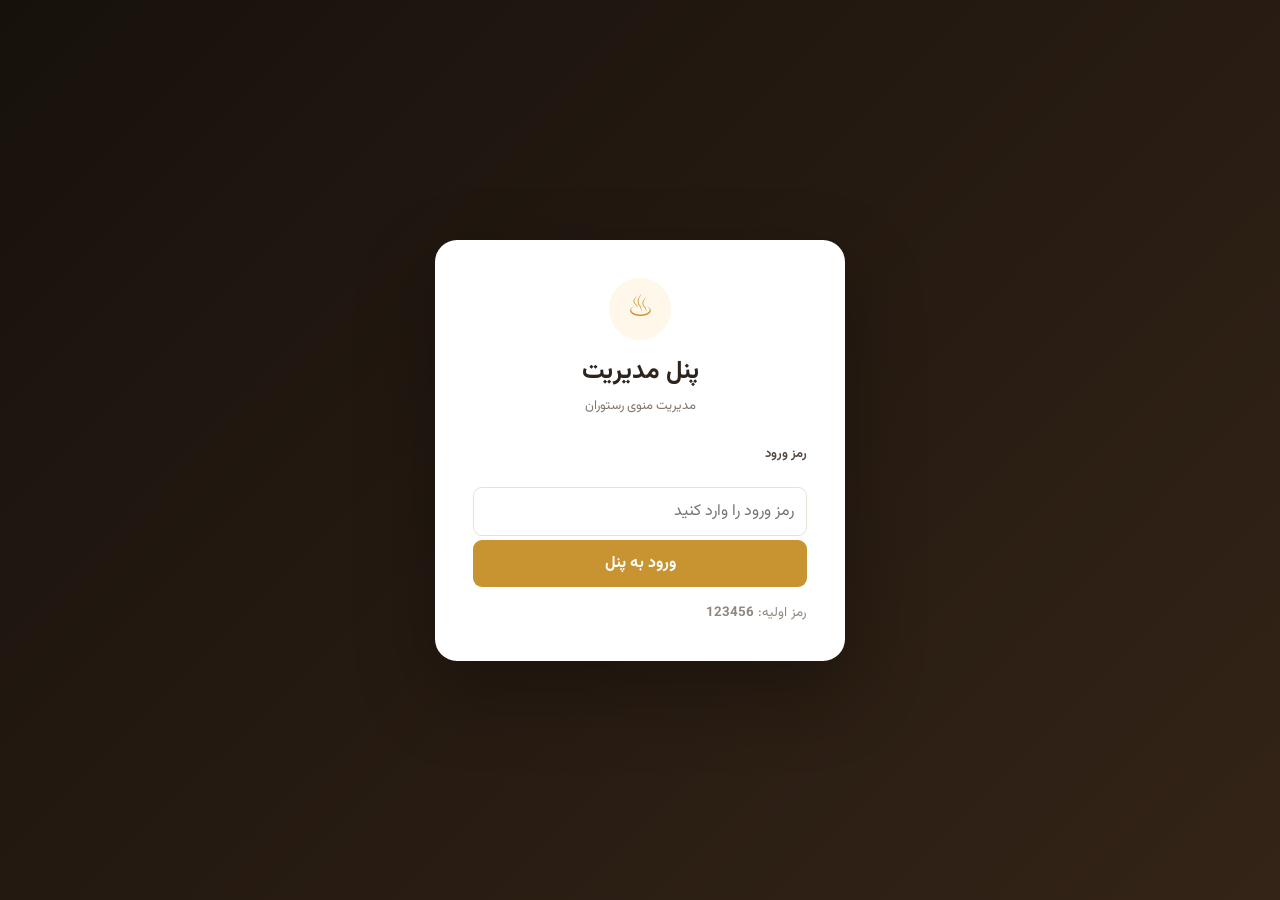
<file: admin/index.html>
<!DOCTYPE html>
<html lang="fa" dir="rtl">
<head>
  <meta charset="UTF-8">
  <meta name="viewport" content="width=device-width, initial-scale=1.0">
  <title>پنل مدیریت منوی رستوران</title>
  <link rel="stylesheet" href="admin.css">
</head>
<body>

  <div class="login-screen" id="loginScreen">
    <div class="login-card">
      <div class="logo">♨</div>
      <h1>پنل مدیریت</h1>
      <p>مدیریت منوی رستوران</p>
      <form id="loginForm">
        <label for="password">رمز ورود</label>
        <input id="password" type="password" placeholder="رمز ورود را وارد کنید" autocomplete="current-password" required>
        <button type="submit">ورود به پنل</button>
        <small>رمز اولیه: <b>123456</b></small>
      </form>
    </div>
  </div>

  <div class="admin-app" id="adminApp">
    <aside class="sidebar">
      <div class="sidebar-brand">
        <span>♨</span>
        <div><strong>رستوران خوش</strong><small>پنل مدیریت</small></div>
      </div>
      <nav>
        <button class="side-link active" data-section="dashboard">داشبورد</button>
        <button class="side-link" data-section="foods">مدیریت غذاها</button>
        <button class="side-link" data-section="categories">دسته‌بندی‌ها</button>
        <button class="side-link" data-section="settings">تنظیمات منو</button>
      </nav>
      <button class="logout" id="logoutBtn">خروج از پنل</button>
    </aside>

    <main class="main">
      <header class="topbar">
        <div>
          <span class="eyebrow">مدیریت منوی رستوران</span>
          <h1 id="pageTitle">داشبورد</h1>
        </div>
        <a class="view-menu" href="../index.html" target="_blank">مشاهده منو ↗</a>
      </header>

      <section class="section active" id="dashboardSection">
        <div class="stats">
          <div class="stat-card"><span>تعداد کل غذاها</span><strong id="totalFoods">0</strong></div>
          <div class="stat-card"><span>غذاهای فعال</span><strong id="activeFoods">0</strong></div>
          <div class="stat-card"><span>غذاهای غیرفعال</span><strong id="inactiveFoods">0</strong></div>
          <div class="stat-card"><span>دسته‌بندی‌ها</span><strong id="categoryCount">0</strong></div>
        </div>
        <div class="dashboard-card">
          <div class="card-head">
            <div><h2>مدیریت سریع</h2><p>غذاها، دسته‌بندی‌ها و تنظیمات منوی اصلی را کنترل کنید.</p></div>
            <button class="primary-btn" id="quickAddBtn">+ افزودن غذا</button>
          </div>
          <div class="quick-grid">
            <button class="quick-action" data-go="foods">🍽 مدیریت غذاها</button>
            <button class="quick-action" data-go="categories">▦ مدیریت دسته‌بندی‌ها</button>
            <button class="quick-action" data-go="settings">⚙ تنظیمات منو</button>
          </div>
        </div>
      </section>

      <section class="section" id="foodsSection">
        <div class="content-card">
          <div class="card-head">
            <div><h2>لیست غذاها</h2><p>اطلاعات نمایش داده شده در منوی اصلی از این بخش کنترل می‌شود.</p></div>
            <button class="primary-btn" id="addFoodBtn">+ افزودن غذا</button>
          </div>
          <div class="table-wrap">
            <table>
              <thead><tr><th>تصویر</th><th>نام غذا</th><th>دسته‌بندی</th><th>قیمت</th><th>وضعیت</th><th>عملیات</th></tr></thead>
              <tbody id="foodsTable"></tbody>
            </table>
          </div>
        </div>
      </section>

      <section class="section" id="categoriesSection">
        <div class="content-card">
          <div class="card-head">
            <div><h2>دسته‌بندی‌ها</h2><p>دسته‌بندی‌های نمایش داده شده در منوی غذا را مدیریت کنید.</p></div>
            <button class="primary-btn" id="addCategoryBtn">+ افزودن دسته‌بندی</button>
          </div>
          <div class="category-admin-grid" id="categoryList"></div>
        </div>
      </section>

      <section class="section" id="settingsSection">
        <div class="content-card">
          <div class="card-head">
            <div><h2>تنظیمات منو</h2><p>نام رستوران، شماره تماس، متن‌ها و تصویر بالای منو.</p></div>
          </div>
          <form id="settingsForm" class="settings-grid">
            <label>نام رستوران<input id="settingName" required></label>
            <label>متن زیر نام<input id="settingSubtitle"></label>
            <label>توضیح اصلی<textarea id="settingDescription" rows="3"></textarea></label>
            <label>شماره تماس برای لینک<input id="settingPhone" placeholder="02112345678"></label>
            <label>شماره تماس نمایشی<input id="settingPhoneDisplay" placeholder="۰۲۱-۱۲۳۴۵۶۷۸"></label>
            <label>متن پایین سایت<input id="settingFooter"></label>
            <label class="full">آدرس تصویر هدر<input id="settingHeroImage"></label>
            <div class="image-upload-box full">
              <span>یا تصویر هدر را مستقیماً انتخاب کنید:</span>
              <input type="file" id="heroImageFile" accept="image/*">
              <img id="heroPreview" alt="پیش‌نمایش هدر">
            </div>
            <button class="primary-btn full" type="submit">ذخیره تنظیمات</button>
            <button class="secondary-btn full" type="button" id="resetSettingsBtn">بازگردانی تنظیمات اولیه</button>
          </form>
        </div>
      </section>
    </main>
  </div>

  <div class="drawer-backdrop" id="drawerBackdrop">
    <aside class="drawer">
      <div class="drawer-head">
        <div><span class="eyebrow">مدیریت غذا</span><h2 id="formTitle">افزودن غذا</h2></div>
        <button class="close-drawer" id="closeDrawer">×</button>
      </div>

      <form id="foodForm">
        <input type="hidden" id="foodId">

        <label>نام غذا<input id="foodName" required placeholder="مثلاً کباب کوبیده"></label>
        <label>دسته‌بندی<select id="foodCategory" required></select></label>
        <label>قیمت<input id="foodPrice" required placeholder="مثلاً ۳۸۰,۰۰۰ تومان"></label>

        <label>آدرس تصویر<input id="foodImage" placeholder="https://..."></label>

        <div class="image-upload-box">
          <span>یا تصویر غذا را از سیستم انتخاب کنید:</span>
          <input type="file" id="foodImageFile" accept="image/*">
          <img id="foodPreview" alt="پیش‌نمایش غذا">
        </div>

        <label>توضیح کوتاه<textarea id="foodShort" rows="3" required></textarea></label>
        <label>توضیحات کامل<textarea id="foodDescription" rows="5" required></textarea></label>
        <label>مواد تشکیل‌دهنده<textarea id="foodIngredients" rows="4" placeholder="مواد را با ویرگول جدا کنید"></textarea></label>

        <label class="switch-row">
          <span>نمایش غذا در منو</span>
          <input id="foodActive" type="checkbox" checked>
        </label>

        <button class="save-btn" type="submit">ذخیره اطلاعات</button>
      </form>
    </aside>
  </div>

  <div class="mini-modal" id="categoryModal">
    <div class="mini-card">
      <button class="close-mini" id="closeCategoryModal">×</button>
      <h2 id="categoryModalTitle">افزودن دسته‌بندی</h2>
      <form id="categoryForm">
        <input type="hidden" id="categoryOldId">
        <label>نام دسته‌بندی<input id="categoryName" required placeholder="مثلاً غذاهای دریایی"></label>
        <button class="primary-btn" type="submit">ذخیره</button>
      </form>
    </div>
  </div>

  <div class="toast" id="toast"></div>
  <script src="admin.js"></script>
</body>
</html>
</file>
<file: admin/admin.css>
@import url('https://fonts.googleapis.com/css2?family=Vazirmatn:wght@300;400;500;600;700;800&display=swap');

:root {
  --gold: #c89432;
  --gold-light: #e6bd68;
  --dark: #18120d;
  --cream: #f7f4ef;
  --white: #fff;
  --text: #2d241d;
  --muted: #81766c;
  --border: #e8e1d8;
  --danger: #b84a4a;
  --success: #3d8c62;
  --shadow: 0 10px 30px rgba(34, 22, 12, .08);
}

* { box-sizing: border-box; margin: 0; padding: 0; }

body {
  font-family: "Vazirmatn", Tahoma, sans-serif;
  background: var(--cream);
  color: var(--text);
}

button, input, textarea, select { font: inherit; }

button { cursor: pointer; }

.login-screen {
  min-height: 100vh;
  display: grid;
  place-items: center;
  padding: 20px;
  background: linear-gradient(135deg, #17110c, #342417);
}

.login-card {
  width: min(410px, 100%);
  background: white;
  padding: 38px;
  border-radius: 22px;
  box-shadow: 0 30px 80px rgba(0,0,0,.3);
  text-align: center;
}

.logo {
  width: 62px;
  height: 62px;
  display: grid;
  place-items: center;
  margin: 0 auto 12px;
  border-radius: 50%;
  color: var(--gold);
  background: #fff7e9;
  font-size: 30px;
}

.login-card h1 { font-size: 25px; }
.login-card p { color: var(--muted); font-size: 13px; margin: 5px 0 28px; }

.login-card form { text-align: right; }
.login-card label, .drawer label {
  display: block;
  color: #554940;
  font-size: 13px;
  font-weight: 600;
  margin-bottom: 16px;
}

input, textarea, select {
  width: 100%;
  border: 1px solid var(--border);
  border-radius: 9px;
  padding: 11px 12px;
  margin-top: 7px;
  background: #fff;
  color: var(--text);
  outline: none;
}

input:focus, textarea:focus, select:focus {
  border-color: var(--gold);
  box-shadow: 0 0 0 3px rgba(200,148,50,.10);
}

.login-card button,
.save-btn,
.primary-btn {
  border: 0;
  border-radius: 9px;
  background: var(--gold);
  color: white;
  padding: 11px 18px;
  font-weight: 700;
}

.login-card button { width: 100%; margin-top: 4px; }
.login-card small { display: block; margin-top: 15px; color: #93877d; }

.admin-app { display: none; min-height: 100vh; }
.admin-app.active { display: flex; }

.sidebar {
  width: 255px;
  min-height: 100vh;
  background: var(--dark);
  color: white;
  padding: 25px 18px;
  display: flex;
  flex-direction: column;
}

.sidebar-brand {
  display: flex;
  align-items: center;
  gap: 11px;
  padding: 4px 10px 28px;
  border-bottom: 1px solid rgba(255,255,255,.09);
}

.sidebar-brand > span {
  color: var(--gold-light);
  font-size: 31px;
}

.sidebar-brand strong, .sidebar-brand small { display: block; }
.sidebar-brand strong { font-size: 16px; }
.sidebar-brand small { color: #a99d91; font-size: 10px; margin-top: 2px; }

nav { padding-top: 24px; }

.side-link, .logout {
  width: 100%;
  border: 0;
  border-radius: 9px;
  background: transparent;
  color: #bfb3a7;
  text-align: right;
  padding: 12px 14px;
  margin-bottom: 7px;
}

.side-link:hover, .side-link.active {
  background: rgba(200,148,50,.14);
  color: var(--gold-light);
}

.logout {
  margin-top: auto;
  color: #c9a5a5;
  border: 1px solid rgba(255,255,255,.08);
}

.main {
  flex: 1;
  min-width: 0;
  padding: 30px;
}

.topbar {
  display: flex;
  justify-content: space-between;
  align-items: center;
  margin-bottom: 28px;
}

.eyebrow {
  display: block;
  color: var(--gold);
  font-size: 11px;
  margin-bottom: 2px;
}

.topbar h1 { font-size: 27px; }

.view-menu {
  color: #654b29;
  background: #fff;
  border: 1px solid var(--border);
  padding: 10px 16px;
  border-radius: 9px;
  text-decoration: none;
  font-size: 12px;
}

.section { display: none; }
.section.active { display: block; }

.stats {
  display: grid;
  grid-template-columns: repeat(4, 1fr);
  gap: 17px;
  margin-bottom: 20px;
}

.stat-card, .dashboard-card, .content-card {
  background: white;
  border: 1px solid var(--border);
  border-radius: 15px;
  box-shadow: var(--shadow);
}

.stat-card { padding: 22px; }
.stat-card span { color: var(--muted); font-size: 12px; }
.stat-card strong { display: block; font-size: 30px; margin-top: 6px; }

.dashboard-card, .content-card { padding: 25px; }

.card-head {
  display: flex;
  justify-content: space-between;
  align-items: center;
  gap: 20px;
  margin-bottom: 22px;
}

.card-head h2 { font-size: 18px; }
.card-head p { color: var(--muted); font-size: 12px; margin-top: 3px; }

.table-wrap { overflow-x: auto; }

table {
  width: 100%;
  border-collapse: collapse;
  min-width: 780px;
}

th, td {
  padding: 13px 10px;
  border-bottom: 1px solid #eee8e0;
  text-align: right;
  font-size: 12px;
}

th { color: #74675c; background: #fcfaf7; }

.food-thumb {
  width: 54px;
  height: 45px;
  object-fit: cover;
  border-radius: 7px;
  display: block;
}

.status {
  display: inline-block;
  border-radius: 20px;
  padding: 4px 9px;
  font-size: 10px;
}

.status.active { background: #eaf7ef; color: var(--success); }
.status.inactive { background: #fbecec; color: var(--danger); }

.actions { display: flex; gap: 7px; }

.action-btn {
  border: 1px solid var(--border);
  background: white;
  border-radius: 7px;
  padding: 6px 9px;
  font-size: 11px;
}

.action-btn.edit { color: #715021; }
.action-btn.delete { color: var(--danger); }

.drawer-backdrop {
  position: fixed;
  inset: 0;
  z-index: 50;
  display: none;
  background: rgba(15,10,6,.6);
  backdrop-filter: blur(3px);
}

.drawer-backdrop.open { display: block; }

.drawer {
  width: min(510px, 100%);
  height: 100%;
  margin-right: auto;
  background: white;
  overflow-y: auto;
  padding: 25px;
  box-shadow: -15px 0 50px rgba(0,0,0,.2);
}

.drawer-head {
  display: flex;
  align-items: flex-start;
  justify-content: space-between;
  margin-bottom: 25px;
}

.drawer-head h2 { font-size: 22px; }

.close-drawer {
  width: 38px;
  height: 38px;
  border: 0;
  border-radius: 50%;
  background: #f5f1eb;
  font-size: 24px;
}

.switch-row {
  display: flex !important;
  justify-content: space-between;
  align-items: center;
  border: 1px solid var(--border);
  border-radius: 9px;
  padding: 12px;
}

.switch-row input {
  width: 20px;
  margin: 0;
  accent-color: var(--gold);
}

.save-btn {
  width: 100%;
  margin-top: 7px;
  padding: 13px;
}

.toast {
  position: fixed;
  left: 25px;
  bottom: 25px;
  z-index: 100;
  background: var(--dark);
  color: white;
  border-radius: 9px;
  padding: 11px 18px;
  font-size: 12px;
  opacity: 0;
  transform: translateY(15px);
  pointer-events: none;
  transition: .25s;
}

.toast.show {
  opacity: 1;
  transform: translateY(0);
}

@media (max-width: 950px) {
  .sidebar { width: 210px; }
  .stats { grid-template-columns: repeat(2, 1fr); }
}

@media (max-width: 700px) {
  .admin-app.active { display: block; }

  .sidebar {
    width: 100%;
    min-height: auto;
    padding: 15px;
  }

  .sidebar-brand { padding-bottom: 15px; }
  nav { display: flex; gap: 7px; padding-top: 12px; }
  .side-link { margin: 0; }
  .logout { margin-top: 7px; }

  .main { padding: 18px 12px; }

  .topbar {
    align-items: flex-start;
    gap: 10px;
    flex-direction: column;
  }

  .stats { grid-template-columns: 1fr 1fr; gap: 10px; }
  .stat-card { padding: 15px; }
  .stat-card strong { font-size: 25px; }

  .content-card, .dashboard-card { padding: 16px; }

  .card-head {
    align-items: flex-start;
    flex-direction: column;
  }
}


.quick-grid {
  display: grid;
  grid-template-columns: repeat(3, 1fr);
  gap: 12px;
}
.quick-action {
  border: 1px solid var(--border);
  background: #fffaf3;
  color: #60491f;
  border-radius: 10px;
  padding: 16px;
  text-align: right;
}
.quick-action:hover { border-color: var(--gold); }

.secondary-btn {
  border: 1px solid var(--border);
  background: #fff;
  color: #66594e;
  border-radius: 9px;
  padding: 11px 18px;
  font-weight: 600;
}

.category-admin-grid {
  display: grid;
  grid-template-columns: repeat(3, 1fr);
  gap: 13px;
}
.category-admin-card {
  border: 1px solid var(--border);
  border-radius: 12px;
  padding: 16px;
  background: #fff;
}
.category-admin-card strong { display: block; margin-bottom: 12px; }
.category-admin-actions { display: flex; gap: 7px; }
.category-admin-actions button {
  border: 1px solid var(--border);
  background: white;
  border-radius: 7px;
  padding: 7px 10px;
  font-size: 11px;
}
.category-admin-actions .toggle.on { color: var(--success); }
.category-admin-actions .toggle.off { color: var(--danger); }

.settings-grid {
  display: grid;
  grid-template-columns: 1fr 1fr;
  gap: 16px;
}
.settings-grid label { margin-bottom: 0; }
.full { grid-column: 1 / -1; }

.image-upload-box {
  border: 1px dashed #d9cbb9;
  background: #fcfaf6;
  border-radius: 10px;
  padding: 13px;
  margin-bottom: 16px;
}
.image-upload-box span {
  display: block;
  color: #76695e;
  font-size: 11px;
  margin-bottom: 8px;
}
.image-upload-box input[type="file"] {
  border: 0;
  padding: 0;
  margin: 0;
}
.image-upload-box img {
  display: none;
  width: 100%;
  max-height: 180px;
  object-fit: cover;
  border-radius: 8px;
  margin-top: 10px;
}

.mini-modal {
  position: fixed;
  inset: 0;
  z-index: 70;
  display: none;
  place-items: center;
  padding: 20px;
  background: rgba(15,10,6,.6);
}
.mini-modal.open { display: grid; }
.mini-card {
  position: relative;
  width: min(400px, 100%);
  background: white;
  border-radius: 16px;
  padding: 28px;
}
.mini-card h2 { margin-bottom: 20px; font-size: 20px; }
.close-mini {
  position: absolute;
  left: 14px;
  top: 14px;
  border: 0;
  background: #f4efe8;
  border-radius: 50%;
  width: 32px;
  height: 32px;
  font-size: 20px;
}

@media (max-width: 800px) {
  .quick-grid, .category-admin-grid, .settings-grid {
    grid-template-columns: 1fr;
  }
  .full { grid-column: auto; }
}
</file>
